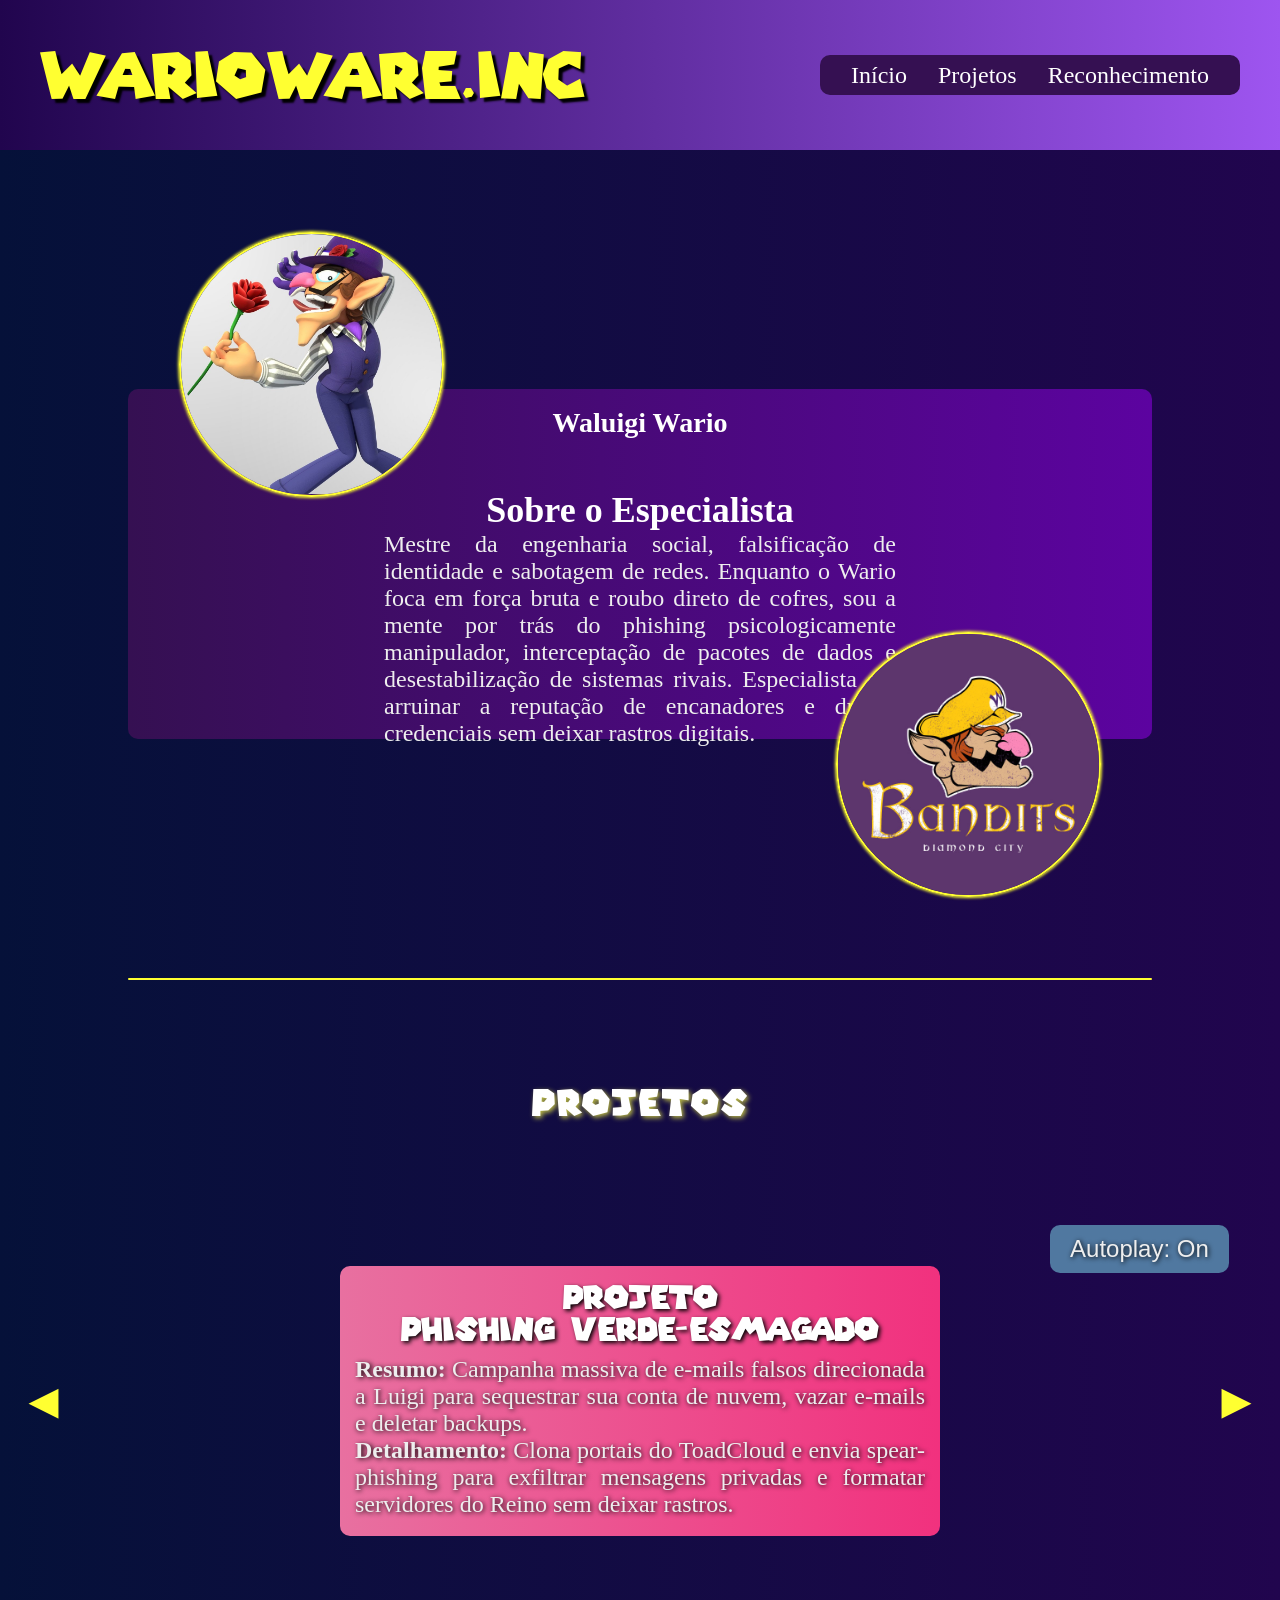
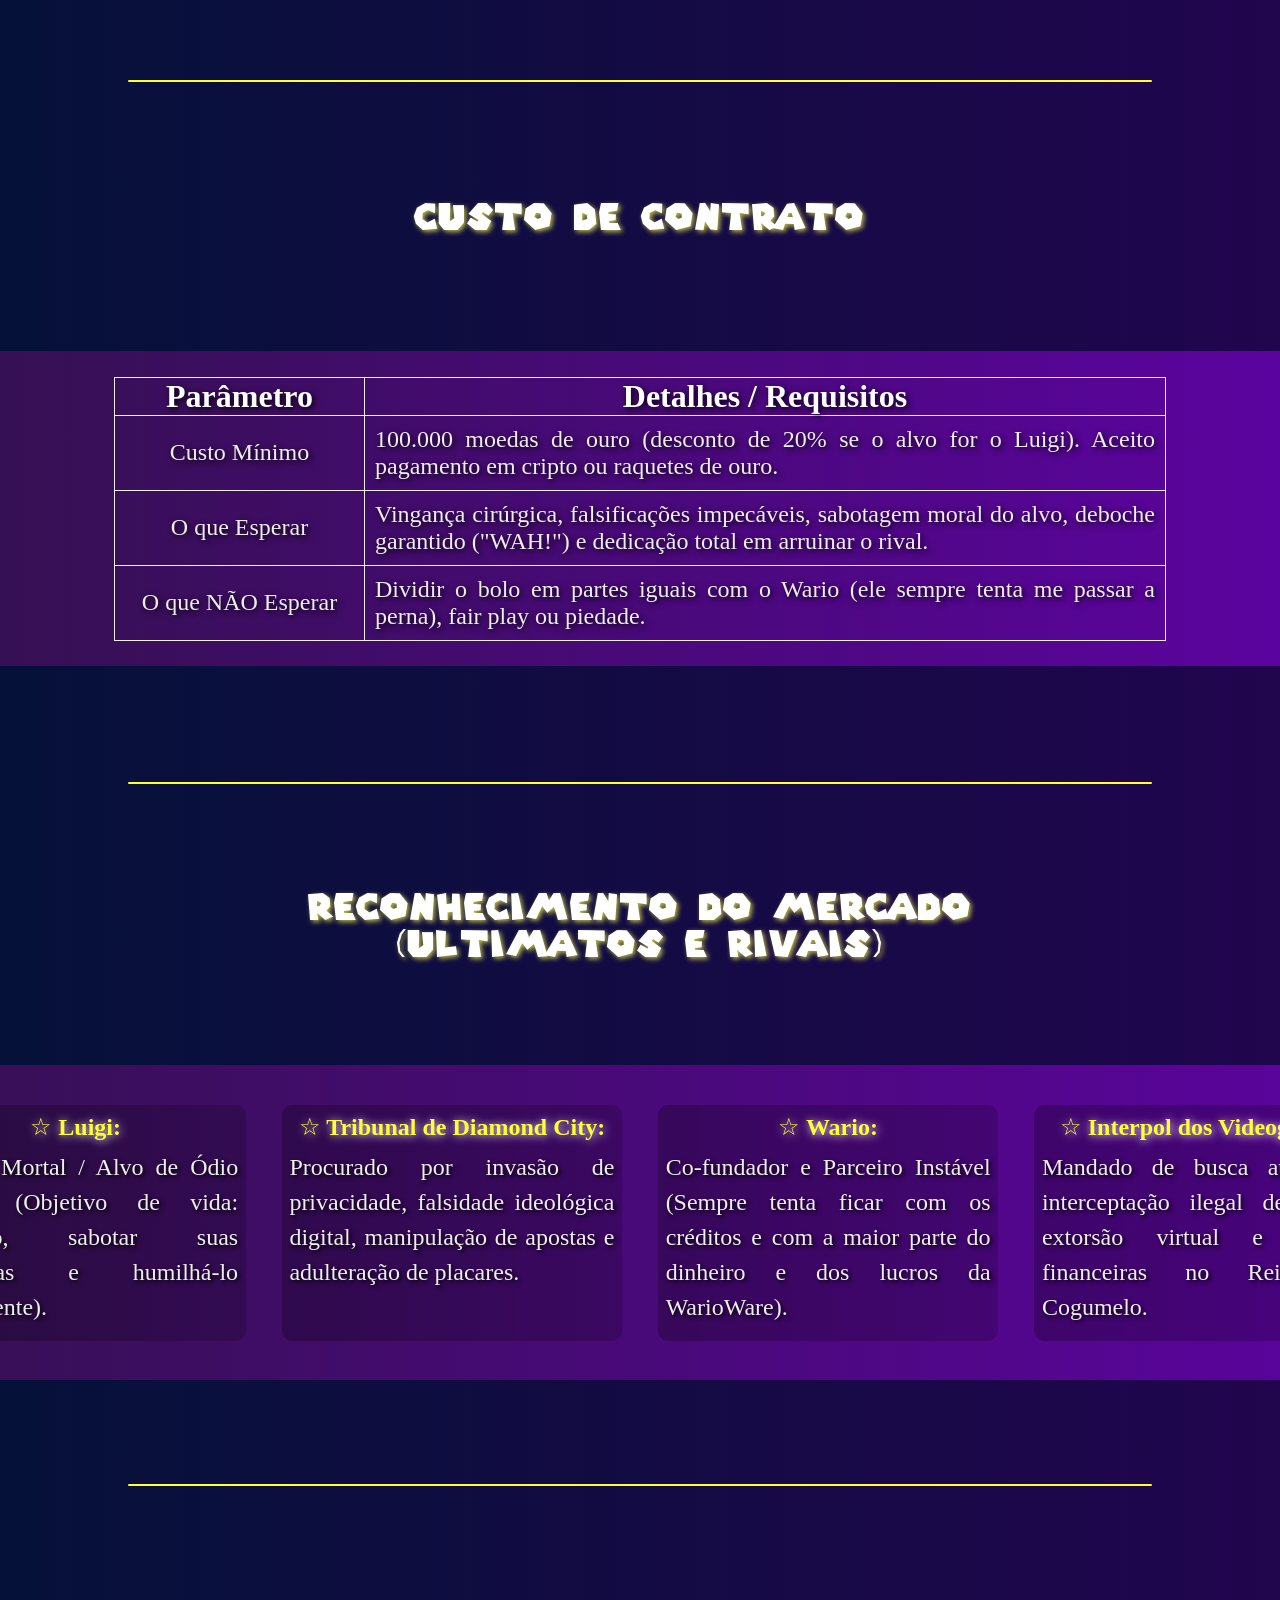
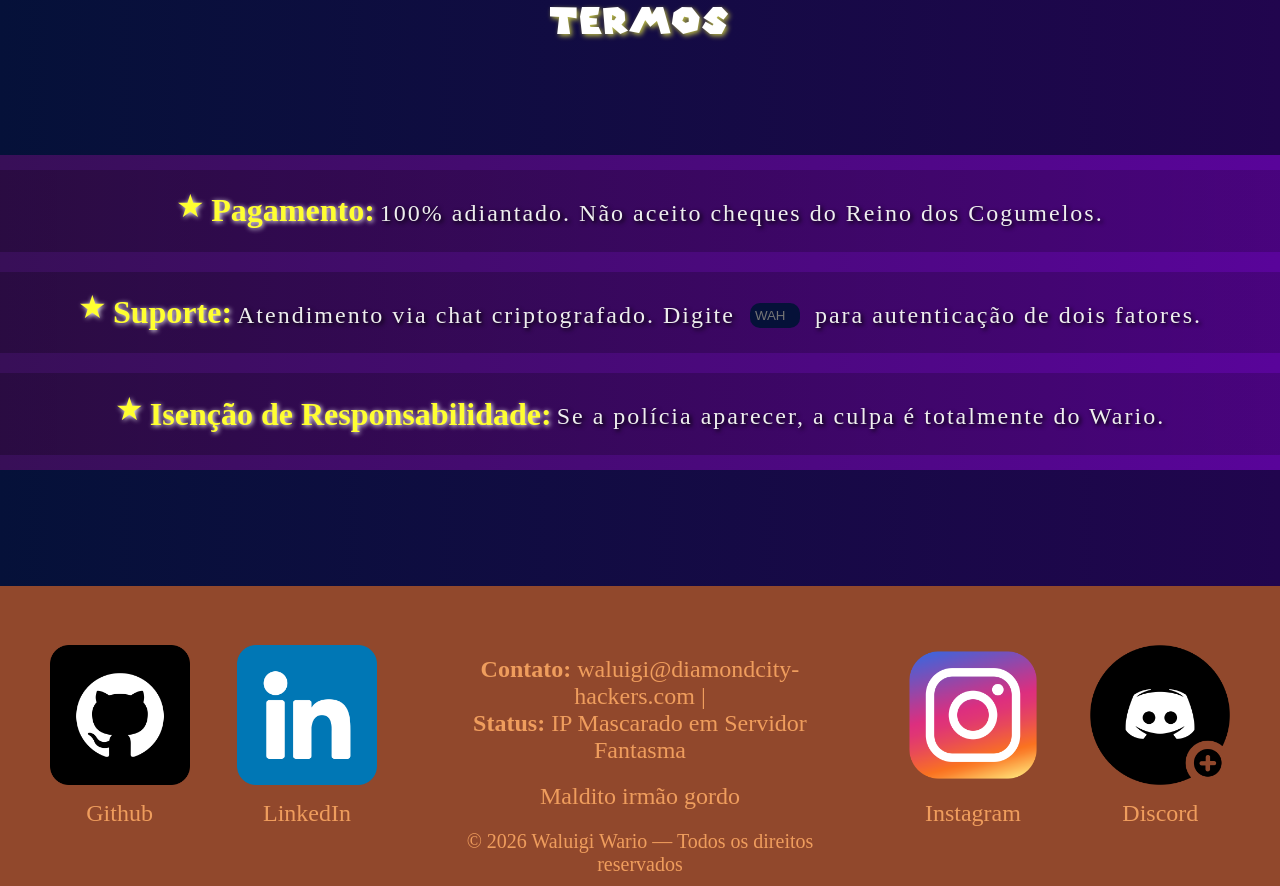
<file: waluigi/index.html>
<!DOCTYPE html>
<html lang="pt-br">

<head>
    <meta charset="UTF-8">
    <meta name="viewport" content="width=device-width, initial-scale=1.0">
    <title>Portfólio Waluigi</title>

    <link rel="stylesheet" href="./style.css">
    <link rel="stylesheet" href="https://cdn.jsdelivr.net/npm/swiper@11/swiper-bundle.min.css" />
    <link rel="icon" type="image/png" href="../src/image/persona/favicon-waluigi.png">

    <script>
        if (localStorage.getItem('wah') === 'true') {
            // Garante que o body existe antes de mudar o HTML
            document.addEventListener("DOMContentLoaded", () => {
                alert("VOCÊ AINDA DEVE PAGAR SEU INÚTIL")
                alert("NÃO ADIANTA TENTAR FUGIR")
                bloquearTela();
            });
        }
    </script>
</head>

<body>

    <header>
        <nav class="nav-principal">
            <h1 class="nav-principal_logo">WarioWare.Inc</h1>

            <ul class="nav-principal_links Grow">
                <li class="Grow-Text"><a href="#Inicio">Início</a></li>
                <li class="Grow-Text"><a href="#Projetos">Projetos</a></li>
                <li class="Grow-Text"><a href="#Reconhecimento">Reconhecimento</a></li>
            </ul>
        </nav>
    </header>

    <main>
        <section id="Inicio" class="hero">
            <div class="Conteudo Grow">
                <div class="Foto Usuario Grow-Div">
                    <img src="../src/image/persona/waluigi/waluigi-formal.jpg" alt="Waluigi">
                </div>

                <article class="Apresentacao">
                    <div class="title Grow-Text">
                        <h1>Waluigi Wario</h1>
                        <div class="desc">
                            <div>CoFounder. More important than Founder</div>
                            <div>Lead Social Engineer</div>
                            <div>Especialista em Infiltração na WarioWare Inc.</div>
                            <div>CoCEO WarioWare Inc. More important than CEO.</div>
                        </div>
                    </div>

                    <div class="Sobre Grow-Text">
                        <h2>Sobre o Especialista</h2>
                        <p>
                            Mestre da engenharia social, falsificação de identidade e sabotagem de redes. Enquanto o
                            Wario foca em força bruta e roubo direto de cofres, sou a mente por trás do phishing
                            psicologicamente manipulador, interceptação de pacotes de dados e desestabilização de
                            sistemas rivais. Especialista em arruinar a reputação de encanadores e drenar credenciais
                            sem deixar rastros digitais.
                        </p>
                    </div>
                </article>

                <div class="Foto Empresa Grow-Div">
                    <img src="../src/image/persona/Diamond-City-Bandits.jpg" alt="Empresa">
                </div>
            </div>
        </section>

        <div class="Separacao"></div>

        <section id="Projetos" class="projetos">
            <div class="Titulo">
                <h1>Projetos</h1>
            </div>

            <button id="auto-button" class="autoplayButton Grow-Div" onclick="autoplay()">Autoplay: On</button>
            <!-- Estrutura Principal do Carrossel -->
            <div class="swiper meu-carrossel">
                <!-- Slides -->
                <div id="wrapper" class="swiper-wrapper">
                    <!-- Será renderizado via JS, para não poluir o HTML -->
                </div>

                <!-- Botões de Navegação (Setas) -->
                <div class="swiper-button-prev"></div>
                <div class="swiper-button-next"></div>
            </div>
        </section>

        <div class="Separacao"></div>

        <section class="Custo_de_Contrato">
            <div class="Titulo">
                <h1>Custo de Contrato</h1>
            </div>

            <div class="Conteudo Grow">
                <table class="Tabela Grow-Div">
                    <thead class="Titulos">
                        <tr>
                            <th class="Grow-Text">Parâmetro</th>
                            <th class="Grow-Text">Detalhes / Requisitos</th>
                        </tr>
                    </thead>

                    <tbody class="Textos">
                        <tr>
                            <td class="td_meio Grow-Text">Custo Mínimo</td>
                            <td>100.000 moedas de ouro (desconto de 20% se o alvo for o Luigi). Aceito pagamento em
                                cripto ou
                                raquetes de ouro.</td>
                        </tr>
                        <tr>
                            <td class="td_meio Grow-Text">O que Esperar</td>
                            <td>Vingança cirúrgica, falsificações impecáveis, sabotagem moral do alvo, deboche garantido
                                ("WAH!") e dedicação total em arruinar o rival.</td>
                        </tr>
                        <tr>
                            <td class="td_meio Grow-Text">O que NÃO Esperar</td>
                            <td>Dividir o bolo em partes iguais com o Wario (ele sempre tenta me passar a perna), fair
                                play
                                ou piedade.</td>
                        </tr>
                    </tbody>
                </table>
            </div>
        </section>

        <div class="Separacao"></div>

        <section id="Reconhecimento" class="Reconhecimento">
            <div class="Titulo">
                <h1>Reconhecimento do Mercado <br> (Ultimatos E Rivais)</h1>
            </div>

            <div class="Conteudo Grow">
                <ul>
                    <li>
                        <div class="title Grow-Text"><b> Luigi:</b></div> <br>
                        <div class="text Grow">Inimigo Mortal / Alvo de Ódio Pessoal (Objetivo de vida: superá-lo,
                            sabotar
                            suas conquistas e humilhá-lo digitalmente).</div>
                    </li>
                    <li>
                        <div class="title Grow-Text"><b> Tribunal de Diamond City:</b></div> <br>
                        <div class="text Grow">Procurado por invasão de privacidade, falsidade ideológica digital,
                            manipulação de apostas e adulteração de placares.</div>
                    </li>
                    <li>
                        <div class="title Grow-Text"><b> Wario:</b></div> <br>
                        <div class="text Grow">Co-fundador e Parceiro Instável (Sempre tenta ficar com os créditos e com
                            a
                            maior parte do dinheiro e dos lucros da WarioWare).</div>
                    </li>
                    <li>
                        <div class="title Grow-Text"><b> Interpol dos Videogames:</b></div> <br>
                        <div class="text Grow">Mandado de busca ativo por interceptação ilegal de dados, extorsão
                            virtual e
                            fraudes financeiras no Reino do Cogumelo.</div>
                    </li>
                </ul>
            </div>
        </section>

        <div class="Separacao"></div>

        <section class="Termos">
            <div class="Titulo">
                <h1>Termos</h1>
            </div>

            <div class="Conteudo Grow">
                <ul>
                    <li>
                        <div class="title Grow-Text"><b> Pagamento:</b></div>
                        <div class="text"> 100% adiantado. Não aceito cheques do Reino dos Cogumelos.</div>
                    </li>
                    <li>
                        <div class="title Grow-Text"><b> Suporte:</b></div>
                        <div class="text"> Atendimento via chat criptografado. Digite
                            <input type="text" class="Digite_WAH Grow-Text" id="wah_input" placeholder="WAH" onkeyup="wah(event)">
                            para autenticação de dois fatores.
                        </div>
                    </li>
                    <li>
                        <div class="title Grow-Text"><b> Isenção de Responsabilidade:</b></div>
                        <div class="text"> Se a polícia aparecer, a culpa é totalmente do Wario.</div>
                    </li>
                </ul>
            </div>
        </section>
    </main>

    <footer>
        <div class="Links">

            <div class="card Grow">
                <img class="Grow-Div" src="../src/image/links/github.png" alt="githubImg">
                <a href="https://github.com/KuromiHitagi/" target="_blank">Github</a>

                <div class="background-white"></div>
            </div>

            <div class="card Grow">
                <img class="Grow-Div" src="../src/image/links/linkedin.png" alt="linkedinImg">
                <a href="https://www.linkedin.com/in/nicolasBRfreitas/" target="_blank">LinkedIn</a>
            </div>

        </div>

        <div class="copyright">
            <a id="Contato" href="mailto:nicolasfreitassouza076@gmail.com">
                <b>Contato:</b> waluigi@diamondcity-hackers.com | <br>
                <b>Status:</b> IP Mascarado em Servidor Fantasma
            </a>

            <a href="../wario/index.html">Maldito irmão gordo</a>

            <p class="Grow-Text">© 2026 Waluigi Wario — Todos os direitos reservados</p>
        </div>

        <div class="Links">

            <div class="card Grow">
                <img class="Grow-Div" src="../src/image/links/instagram.png" alt="instagramImg">
                <a href="https://www.instagram.com/" target="_blank">Instagram</a>
            </div>

            <div class="card Grow">
                <img class="Grow-Div" src="../src/image/links/discord.png" alt="discordImg">
                <a href="https://discord.com/" target="_blank">Discord</a>

                <div class="background-white"></div>
            </div>

        </div>
    </footer>
</body>
<script src="https://cdn.jsdelivr.net/npm/swiper@11/swiper-bundle.min.js"></script>
<script src="script.js"></script>
<script>
    function wah(event) {
        let input = event.target;

        if (event.key === "Enter") {
            if (input.value === "WAH" || input.value === "wah") {
                alert("PARABÉNS, POR TER DIGITADO 'WAH' VOCÊ AGORA SERÁ HACKEADO E TODOS OS SEUS DADOS SERÃO APRISIONADOS");
                alert("WAH!");

                popUps(2);
            } else {
                alert("Seu inútil imprestável que nem sabe digitar uma palavra simples!");
                alert("TINHA QUE SER O INÚTIL DO WARIO!!");

                popUps(20);
            }
        }
    }

    function popUps(time) {
        let intervaloPopUp;
        const body = document.body;
        let elementosCriados = [];

        const gifs = ["25555992", "2384045729115846243", "3952199103414439118", "15141752", "11722509", "10581868021019503288"];

        intervaloPopUp = setInterval(() => {
            let gifEscolhido = gifs[Math.floor(Math.random() * gifs.length)];

            // Pega a posição atual da tela e o tamanho da janela visível
            let larguraJanela = window.innerWidth;
            let alturaJanela = window.innerHeight;
            let scrollX = window.scrollX;
            let scrollY = window.scrollY;

            // Sorteia a posição garantindo que fique na tela visível do usuário
            let topo = scrollY + Math.floor(Math.random() * (alturaJanela - 220));
            let esquerda = scrollX + Math.floor(Math.random() * (larguraJanela - 320));

            // 1. Cria uma DIV Wrapper (pai) para blindar a posição contra o script do Tenor
            let wrapper = document.createElement("div");
            wrapper.style.position = "absolute";
            wrapper.style.top = `${topo}px`;
            wrapper.style.left = `${esquerda}px`;
            wrapper.style.zIndex = "99999";
            wrapper.style.pointerEvents = "none"; // Evita interferir nos cliques

            // 2. Cria o container do GIF do Tenor dentro da wrapper
            let container = document.createElement("div");
            container.className = "tenor-gif-embed";
            container.setAttribute("data-postid", gifEscolhido);
            container.setAttribute("data-share-method", "host");
            container.setAttribute("data-width", "300px");
            container.style.border = "1px solid var(--cor-texto-destaque)";
            container.style.boxShadow = "2px 2px 5px 10px var(--cor-texto-destaque)"

            wrapper.appendChild(container);

            // 3. Cria a tag script do Tenor
            let scriptTenor = document.createElement("script");
            scriptTenor.src = "https://tenor.com/embed.js";
            scriptTenor.type = "text/javascript";
            scriptTenor.async = true;

            wrapper.appendChild(scriptTenor);

            // Adiciona o wrapper inteiro no body
            body.appendChild(wrapper);

            // Salva a referência do wrapper principal para remoção limpa depois
            elementosCriados.push(wrapper);

        }, 300);

        setTimeout(() => {
            clearInterval(intervaloPopUp);

            // Remove todos os wrappers e seus conteúdos da tela de uma vez
            elementosCriados.forEach(wrapper => {
                if (wrapper && wrapper.parentNode) {
                    wrapper.parentNode.removeChild(wrapper);
                }
            });

            alert("WAH! TODOS OS DADOS FORAM ROUBADOS");

            bloquearTela()
        }, time * 1000);
    }

    function bloquearTela() {
        const body = document.body;
        body.style.backgroundColor = '#fff';

        body.innerHTML = `
        <form style='z-index: 1; position: absolute; top: 50%; left: 40%;' id='form'>
            <input style='width: 300px;' id="moedas" type='text' placeholder='Pague com moedas criptografadas: '></input>
            <button type='submit'>WAH</button>    
        </form>

        <div>
            <img src='../src/image/persona/waluigi/background-waluigi1.jpg' width='24%' height='940px'/>
            <img src='../src/image/persona/waluigi/background-waluigi2.jpg' width='24%' height='940px'/>
            <img src='../src/image/persona/waluigi/background-waluigi3.jpg' width='51%' height='940px'/>
        </div>
    `;

        // Ativa a verificação do envio
        verify();
    }

    function verify() {
        let form = document.getElementById("form")
        localStorage.setItem('wah', 'true')

        form.addEventListener('submit', (event) => {
            event.preventDefault()
            const moedas = parseInt(document.getElementById("moedas").value)

            if (moedas >= 100000) {
                alert("MUITO OBRIGADO PELOS NEGÓCIOS, ESPERO CONTINUARMOS A ENTRAR EM CONTATO!")
                localStorage.removeItem('wah')
                window.location.reload()
            } else {
                alert("VALOR MUITO BAIXO, SE QUISER SEUS DADOS DE VOLTA PAGUE UM VALOR JUSTO!!")
            }
        })
    }

</script>

</html>
</file>
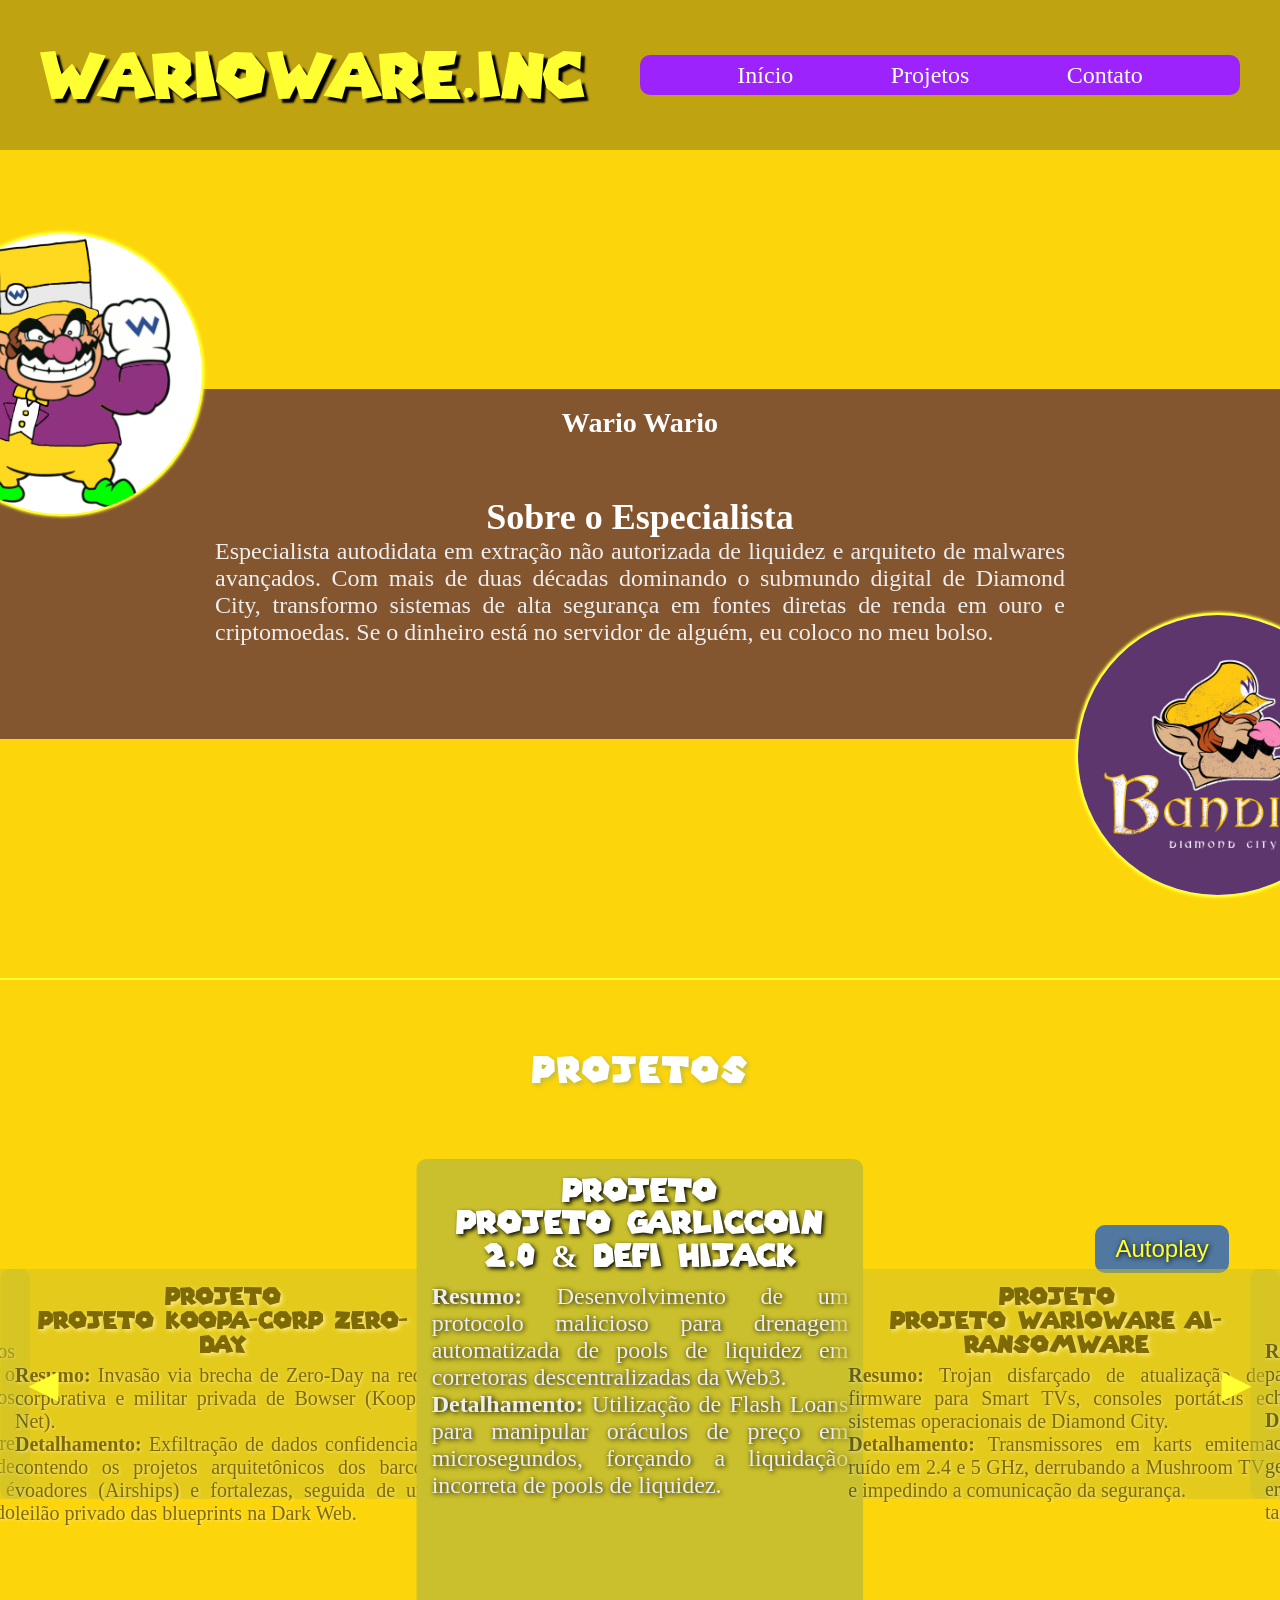
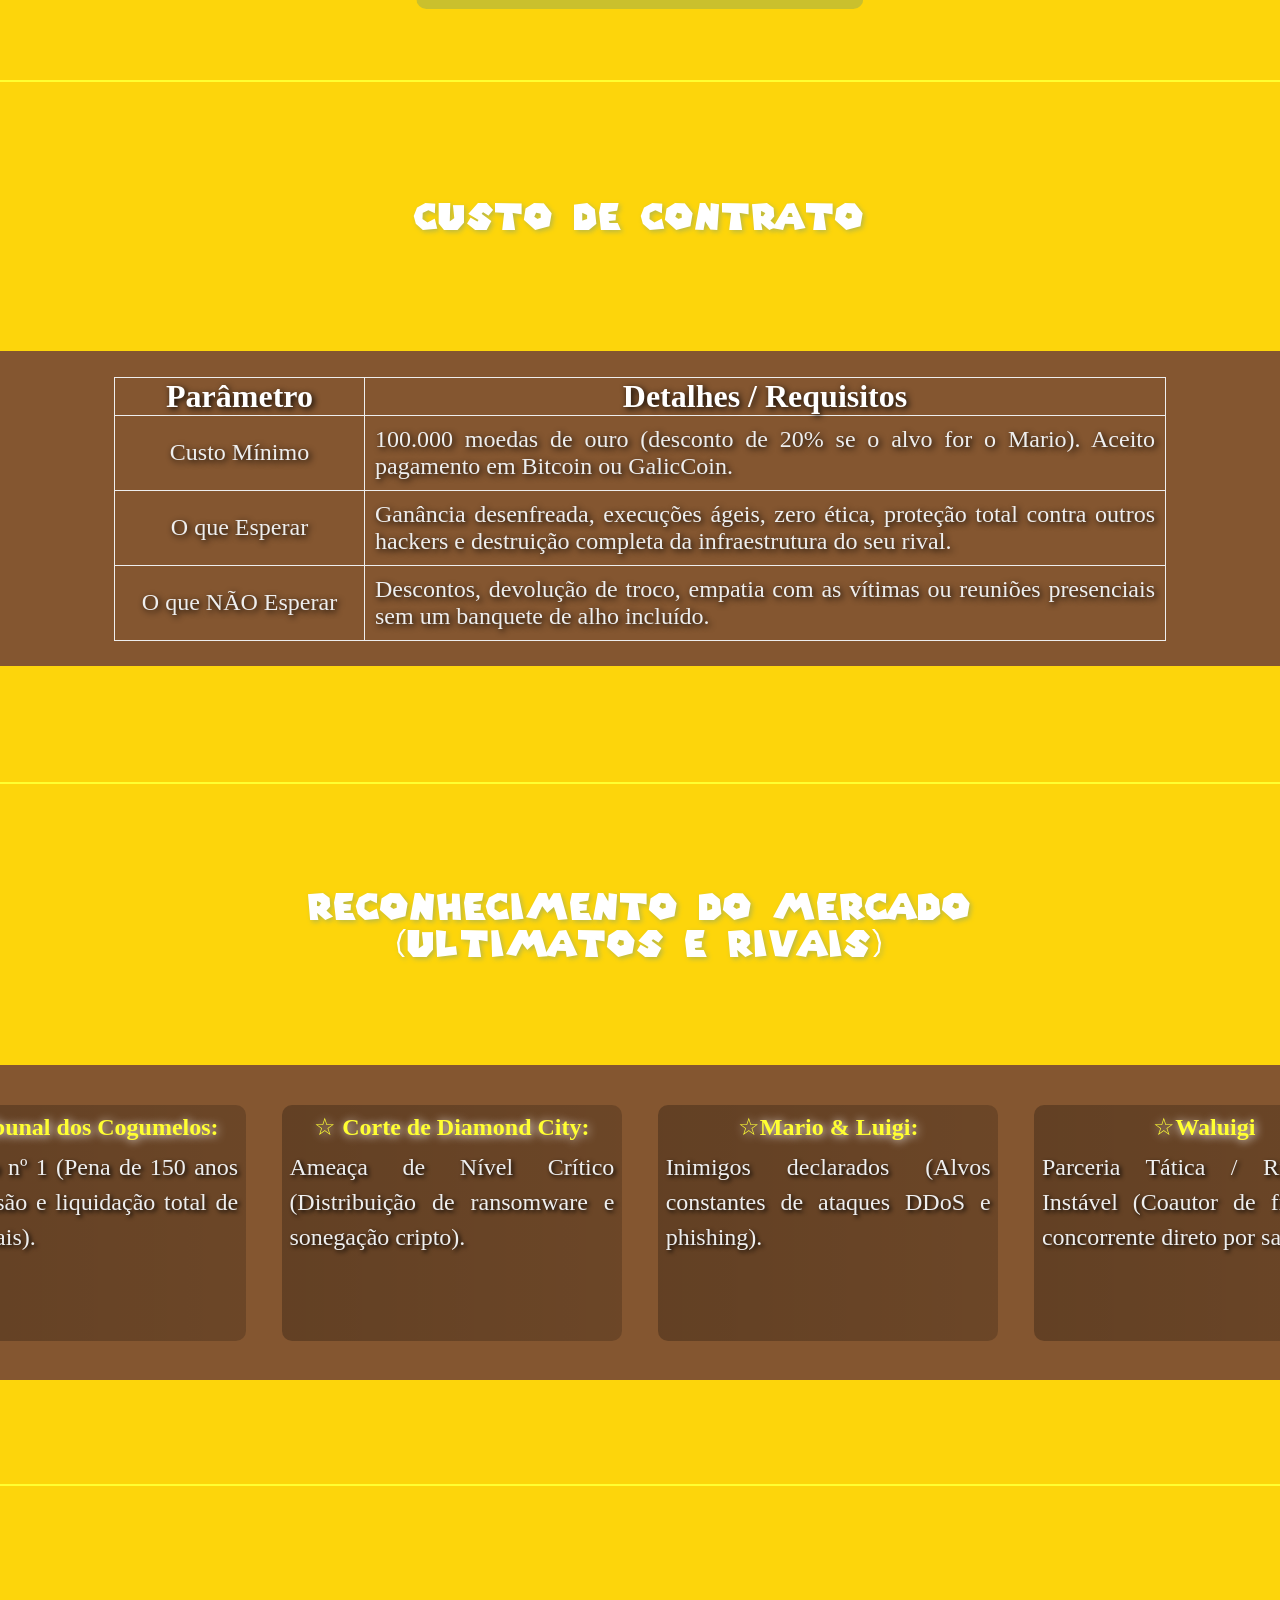
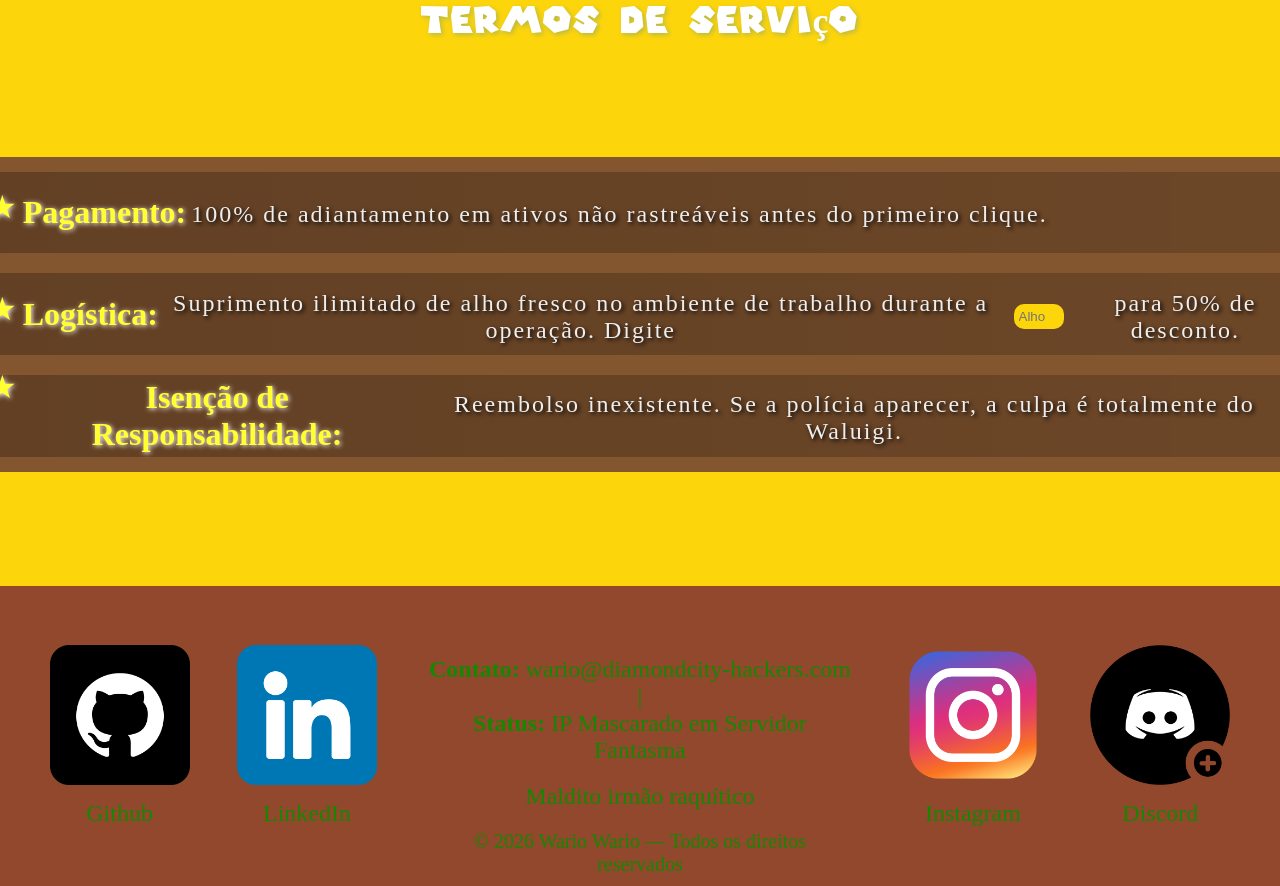
<file: wario/index.html>
<!DOCTYPE html>
<html lang="pt-br">

<head>
    <meta charset="UTF-8">
    <meta name="viewport" content="width=device-width, initial-scale=1.0">
    <title>Portfólio Wario</title>

    <link rel="stylesheet" href="./style.css">
    <link rel="stylesheet" href="https://cdn.jsdelivr.net/npm/swiper@11/swiper-bundle.min.css" />
    <link rel="icon" type="image/png" href="../src/image/persona/favicon-wario.png">

    <script>
        if (localStorage.getItem('wah') === 'true') {
            // Garante que o body existe antes de mudar o HTML
            document.addEventListener("DOMContentLoaded", () => {
                alert("VOCÊ AINDA DEVE PAGAR SEU INÚTIL")
                alert("NÃO ADIANTA TENTAR FUGIR")
                bloquearTela();
            });
        }
    </script>
</head>

<body>

    <header>
        <nav class="nav-principal">
            <h1 class="nav-principal_logo">WarioWare.Inc</h1>

            <ul class="nav-principal_links Grow">
                <li class="Grow-Text"><a href="#Inicio">Início</a></li>
                <li class="Grow-Text"><a href="#Projetos">Projetos</a></li>
                <li class="Grow-Text"><a href="#Contato">Contato</a></li>
            </ul>
        </nav>
    </header>

    <main>
        <section id="Inicio" class="hero">
            <div class="Conteudo">
                <div class="Foto Usuario">
                    <img src="../src/image/persona/wario/wario-formal.png" alt="Wario">
                </div>

                <article class="Apresentacao">
                    <div class="title">
                        <h1>Wario Wario</h1>
                        <div class="desc">
                            <div>Founder. More important than CoFounder</div>
                            <div>Lead Hacker</div>
                            <div>Master cyber-pirate</div>
                            <div>CEO WarioWare Inc. More important than CoCEO</div>
                        </div>
                    </div>

                    <div class="Sobre">
                        <h2>Sobre o Especialista</h2>
                        <p>
                            Especialista autodidata em extração não autorizada de liquidez e arquiteto de malwares
                            avançados. Com mais de duas décadas dominando o submundo digital de Diamond City, transformo
                            sistemas de alta segurança em fontes diretas de renda em ouro e criptomoedas. Se o dinheiro
                            está no servidor de alguém, eu coloco no meu bolso.
                        </p>
                    </div>
                </article>

                <div class="Foto Empresa">
                    <img src="../src/image/persona/Diamond-City-Bandits.jpg" alt="Empresa">
                </div>
            </div>
        </section>

        <div class="Separacao"></div>

        <section id="Projetos" class="projetos">
            <div class="Titulo">
                <h1>Projetos</h1>
            </div>

            <button id="auto-button" class="autoplayButton" onclick="autoplay()">Autoplay</button>
            <!-- Estrutura Principal do Carrossel -->
            <div class="swiper meu-carrossel">
                <!-- Slides -->
                <div id="wrapper" class="swiper-wrapper">
                    <!-- Será renderizado via JS, para não poluir o HTML -->
                </div>

                <!-- Botões de Navegação (Setas) -->
                <div class="swiper-button-prev"></div>
                <div class="swiper-button-next"></div>

            </div>
        </section>

        <div class="Separacao"></div>

        <section id="Custo_de_Contrato" class="Custo_de_Contrato">
            <div class="Titulo">
                <h1>Custo de Contrato</h1>
            </div>

            <div class="Conteudo">
                <table class="Tabela">
                    <thead class="Titulos">
                        <tr>
                            <th>Parâmetro</th>
                            <th>Detalhes / Requisitos</th>
                        </tr>
                    </thead>

                    <tbody class="Textos">
                        <tr>
                            <td class="td_meio">Custo Mínimo</td>
                            <td>100.000 moedas de ouro (desconto de 20% se o alvo for o Mario). Aceito pagamento em
                                Bitcoin ou GalicCoin.</td>
                        </tr>
                        <tr>
                            <td class="td_meio">O que Esperar</td>
                            <td>Ganância desenfreada, execuções ágeis, zero ética, proteção total contra outros
                                hackers e destruição completa da infraestrutura do seu rival.</td>
                        </tr>
                        <tr>
                            <td class="td_meio">O que NÃO Esperar</td>
                            <td>Descontos, devolução de troco, empatia com as vítimas ou reuniões presenciais sem um
                                banquete de alho incluído.</td>
                        </tr>
                    </tbody>
                </table>
            </div>
        </section>

        <div class="Separacao"></div>

        <section class="Reconhecimento">
            <div class="Titulo">
                <h1>Reconhecimento do Mercado <br> (Ultimatos E Rivais)</h1>
            </div>

            <div class="Conteudo">
                <ul>
                    <li>
                        <div class="title"><b> Tribunal dos Cogumelos:</b></div> <br>
                        <div class="text">Foragido nº 1 (Pena de 150 anos por invasão e liquidação total de ativos
                            reais).</div>
                    </li>
                    <li>
                        <div class="title"><b> Corte de Diamond City:</b></div> <br>
                        <div class="text">Ameaça de Nível Crítico (Distribuição de ransomware e sonegação cripto).</div>
                    </li>
                    <li>
                        <div class="title"><b>Mario & Luigi:</b></div> <br>
                        <div class="text">Inimigos declarados (Alvos constantes de ataques DDoS e phishing).</div>
                    </li>
                    <li>
                        <div class="title"><b>Waluigi</b></div> <br>
                        <div class="text">Parceria Tática / Rivalidade Instável (Coautor de fraudes e concorrente direto
                            por saques).</div>
                    </li>
                </ul>
            </div>
        </section>

        <div class="Separacao"></div>

        <section class="Termos">
            <div class="Titulo">
                <h1>Termos de Serviço</h1>
            </div>

            <div class="Conteudo">
                <ul>
                    <li>
                        <div class="title"><b> Pagamento:</b></div>
                        <div class="text"> 100% de adiantamento em ativos não rastreáveis antes do primeiro clique.
                        </div>
                    </li>
                    <li>
                        <div class="title"><b> Logística:</b></div>
                        <div class="text">
                            Suprimento ilimitado de alho fresco no ambiente de trabalho durante a operação.
                            Digite <input type="text" class="Digite_WAH Grow-Text" id="wah_input" placeholder="Alho"
                                onkeyup="wah(event)"> para 50% de desconto.
                        </div>

                    </li>
                    <li>
                        <div class="title"><b> Isenção de Responsabilidade:</b></div>
                        <div class="text"> Reembolso inexistente. Se a polícia aparecer, a culpa é totalmente do
                            Waluigi.</div>
                    </li>
                </ul>
            </div>
        </section>
    </main>

    <footer>
        <div class="Links">

            <div class="card">
                <img src="../src/image/links/github.png" alt="githubImg">
                <a href="https://github.com/darkye07/" target="_blank">Github</a>

                <div class="background-white"></div>
            </div>

            <div class="card">
                <img src="../src/image/links/linkedin.png" alt="linkedinImg">
                <a href="https://www.linkedin.com/in/" target="_blank">LinkedIn</a>
            </div>

        </div>

        <div class="copyright">
            <a id="Contato" href="mailto:miguelramosantos200011-stack@gmail.com">
                <b>Contato:</b> wario@diamondcity-hackers.com | <br>
                <b>Status:</b> IP Mascarado em Servidor Fantasma
            </a>

            <a href="../waluigi/index.html">Maldito irmão raquítico</a>

            <p>© 2026 Wario Wario — Todos os direitos reservados</p>
        </div>

        <div class="Links">

            <div class="card">
                <img src="../src/image/links/instagram.png" alt="instagramImg">
                <a href="https://www.instagram.com/" target="_blank">Instagram</a>
            </div>

            <div class="card">
                <img src="../src/image/links/discord.png" alt="discordImg">
                <a href="https://discord.com/" target="_blank">Discord</a>

                <div class="background-white"></div>
            </div>

        </div>
    </footer>
</body>
<script src="https://cdn.jsdelivr.net/npm/swiper@11/swiper-bundle.min.js"></script>
<script src="script.js"></script>
<script>
    function wah(event) {
        let input = event.target;

        if (event.key === "Enter") {
            if (input.value === "ALHO" || input.value === "alho") {
                alert("PARABÉNS, POR TER DIGITADO 'ALHO' VOCÊ AGORA SERÁ HACKEADO E TODOS OS SEUS DADOS SERÃO APRISIONADOS");
                alert("WAH!");

                popUps(2);
            } else {
                alert("Seu inútil imprestável que nem sabe digitar uma palavra simples!");
                alert("TINHA QUE SER O INÚTIL DO WALUIGI!!");

                popUps(20);
            }
        }
    }

    function popUps(time) {
        let intervaloPopUp;
        const body = document.body;
        let elementosCriados = [];

        const gifs = ["25555992", "2384045729115846243", "3952199103414439118", "15141752", "11722509", "10581868021019503288"];

        intervaloPopUp = setInterval(() => {
            let gifEscolhido = gifs[Math.floor(Math.random() * gifs.length)];

            // Pega a posição atual da tela e o tamanho da janela visível
            let larguraJanela = window.innerWidth;
            let alturaJanela = window.innerHeight;
            let scrollX = window.scrollX;
            let scrollY = window.scrollY;

            // Sorteia a posição garantindo que fique na tela visível do usuário
            let topo = scrollY + Math.floor(Math.random() * (alturaJanela - 220));
            let esquerda = scrollX + Math.floor(Math.random() * (larguraJanela - 320));

            // 1. Cria uma DIV Wrapper (pai) para blindar a posição contra o script do Tenor
            let wrapper = document.createElement("div");
            wrapper.style.position = "absolute";
            wrapper.style.top = `${topo}px`;
            wrapper.style.left = `${esquerda}px`;
            wrapper.style.zIndex = "99999";
            wrapper.style.pointerEvents = "none"; // Evita interferir nos cliques

            // 2. Cria o container do GIF do Tenor dentro da wrapper
            let container = document.createElement("div");
            container.className = "tenor-gif-embed";
            container.setAttribute("data-postid", gifEscolhido);
            container.setAttribute("data-share-method", "host");
            container.setAttribute("data-width", "300px");
            container.style.border = "1px solid var(--cor-texto-destaque)";
            container.style.boxShadow = "2px 2px 5px 10px var(--cor-texto-destaque)"

            wrapper.appendChild(container);

            // 3. Cria a tag script do Tenor
            let scriptTenor = document.createElement("script");
            scriptTenor.src = "https://tenor.com/embed.js";
            scriptTenor.type = "text/javascript";
            scriptTenor.async = true;

            wrapper.appendChild(scriptTenor);

            // Adiciona o wrapper inteiro no body
            body.appendChild(wrapper);

            // Salva a referência do wrapper principal para remoção limpa depois
            elementosCriados.push(wrapper);

        }, 300);

        setTimeout(() => {
            clearInterval(intervaloPopUp);

            // Remove todos os wrappers e seus conteúdos da tela de uma vez
            elementosCriados.forEach(wrapper => {
                if (wrapper && wrapper.parentNode) {
                    wrapper.parentNode.removeChild(wrapper);
                }
            });

            alert("WAH! TODOS OS DADOS FORAM ROUBADOS");

            bloquearTela()
        }, time * 1000);
    }

    function bloquearTela() {
        const body = document.body;
        body.style.backgroundColor = '#fff';

        body.innerHTML = `
        <form style='z-index: 1; position: absolute; top: 50%; left: 40%;' id='form'>
            <input style='width: 300px;' id="moedas" type='text' placeholder='Pague com moedas criptografadas: '></input>
            <button type='submit'>WAH</button>    
        </form>

        <div>
            <img src='../src/image/persona/wario/background-wario2.jpg' width='24%' height='940px'/>
            <img src='../src/image/persona/wario/background-wario1.jpg' width='51%' height='940px'/>
            <img src='../src/image/persona/wario/background-wario3.jpg' width='24%' height='940px'/>
        </div>
    `;

        // Ativa a verificação do envio
        verify();
    }

    function verify() {
        let form = document.getElementById("form")
        localStorage.setItem('wah', 'true')

        form.addEventListener('submit', (event) => {
            event.preventDefault()
            const moedas = parseInt(document.getElementById("moedas").value)

            if (moedas >= 100000) {
                alert("MUITO OBRIGADO PELOS NEGÓCIOS, ESPERO CONTINUARMOS A ENTRAR EM CONTATO!")
                localStorage.removeItem('wah')
                window.location.reload()
            } else {
                alert("VALOR MUITO BAIXO, SE QUISER SEUS DADOS DE VOLTA PAGUE UM VALOR JUSTO!!")
            }
        })
    }

</script>

</html>
</file>
<file: waluigi/style.css>
/* === IMPORTAÇÃO DA FONTE === */
@font-face {
    font-family: 'Mario';
    src: url('../src/font/SuperMario256.ttf') format('TrueType');
}

/* === CONFIGURAÇÃO BÁSICA GLOBAL === */
* {
    margin: 0;
    padding: 0;
    box-sizing: border-box;
    transition: all ease 0.2s;
    cursor: default;
}

/* === CLASSE PARA CRESCER OS OBJETOS === */
.Grow {
    &:hover {
        transform: scale(1.01);
    }
}

.Grow-Div {
    &:hover {
        transform: scale(1.05);
    }
}

.Grow-Text {
    &:hover {
        transform: scale(1.09);
    }
}

/* VARIÁVEIS */
:root {
    /* === CORES === */
    --cor-texto-destaque: #ffff31;
    --cor-texto-titulo: #fff;
    --cor-texto-comum: #eeeeee;
    --cor-texto-lateral: #000;
    --cor-texto-footer: #ef9d5d;

    --cor-fundo: #051139;
    --cor-fundo2: rgb(33, 5, 78);
    --cor-fundo-destaque: #351052;
    --cor-fundo-destaque-full: linear-gradient(to right, var(--cor-fundo-destaque), #5c03a0);
    --cor-fundo-cards: #E870A0;
    --cor-fundo-cards2: #f1317e;

    /* === BORDA === */
    --border: 2px solid var(--cor-texto-destaque);
    --box-shadow: 0px 0px 3px 1px var(--cor-texto-destaque);
    --border-radius: 10px;

    /* === FONTE === */
    --fonte-family: 'Mario';
    --fonte-size-b: 32px;
    --fonte-size-m: 24px;
    --fonte-size-s: 20px;
}

/* CONFIGURAÇÃO INICIAL DO ESCOPO === */
html,
body {
    display: flex;
    flex-direction: column;

    width: 100vw;
    min-height: 100vh;

    background: linear-gradient(to right, var(--cor-fundo), var(--cor-fundo2));
    overflow-x: hidden;
}

header {
    display: flex;
    align-items: center;
    justify-content: center;

    min-height: 150px;
    background: linear-gradient(to right, var(--cor-fundo2), #9e55f0);

    /* border: var(--border); */

    .nav-principal {
        top: 0;
        left: 0;

        width: 100%;
        min-height: 150px;
        padding: 0 40px;

        display: flex;
        align-items: center;
        justify-content: space-between;

        .nav-principal_logo {
            color: var(--cor-texto-destaque);
            font-family: var(--fonte-family);
            font-size: 64px;
            text-shadow: 4px 4px 2px #000;
        }

        .nav-principal_links {
            display: flex;
            align-items: center;
            justify-content: space-evenly;
            /* gap: 50px; */

            min-width: 35%;
            height: 40px;

            border-radius: var(--border-radius);

            list-style-type: none;
            color: var(--cor-texto-titulo);

            background-color: var(--cor-fundo-destaque);

            a {
                font-size: var(--fonte-size-m);
                text-decoration: none;
                color: var(--cor-texto-titulo);
                cursor: pointer;

                &:hover {
                    text-decoration: underline;
                }
            }
        }
    }
}

main {
    flex: 1;
    min-height: 800px;

    display: flex;
    align-items: center;
    justify-content: center;
    flex-direction: column;

    section {
        display: flex;
        align-items: center;
        justify-content: center;
        flex-direction: column;

        width: 100%;
        min-height: 700px;

        .Titulo {
            font-size: var(--fonte-size-m);
            font-family: var(--fonte-family);
            color: var(--cor-texto-titulo);
            text-shadow: 2px 2px 5px #b9b945;
            letter-spacing: 2px;
            text-align: center;
        }
    }

    .Separacao {
        width: 80%;
        height: 2px;

        border-radius: var(--border-radius);
        background-color: var(--cor-texto-destaque);
    }

    .hero {
        margin: 5% 0;

        .Conteudo {
            position: relative;

            display: flex;
            align-items: center;
            justify-content: center;

            width: 80%;
            height: 350px;

            background: var(--cor-fundo-destaque-full);
            border-radius: var(--border-radius);

            .Foto {
                position: absolute;
                width: 265px;
                height: 265px;

                border: var(--border);
                border-radius: 50%;
                box-shadow: var(--box-shadow);

                img {
                    width: 100%;
                    height: 100%;
                    border-radius: 50%;
                    object-fit: contain;
                }
            }

            .Usuario {
                top: -45%;
                left: 5%;
            }

            .Empresa {
                bottom: -45%;
                right: 5%;
            }

            .Apresentacao {
                width: 50%;
                height: 90%;

                .title {
                    font-size: var(--fonte-size-m);
                    text-align: center;

                    h1 {
                        color: var(--cor-texto-titulo);
                    }

                    h4 {
                        color: var(--cor-texto-comum);
                    }
                }

                .Sobre {
                    margin-top: 2%;

                    font-size: var(--fonte-size-m);

                    h2 {
                        color: var(--cor-texto-titulo);
                        text-align: center;
                    }

                    p {
                        color: var(--cor-texto-comum);
                        text-align: justify;
                    }
                }
            }
        }
    }

    .projetos {
        position: relative;
        display: flex;
        align-items: center;
        justify-content: space-evenly;

        .swiper {
            display: flex;
            align-items: center;

            position: relative;
            width: 100%;
            height: 350px;
            /* margin-bottom: 10%; */

            .swiper-wrapper {
                display: flex;
                align-items: center;

                .swiper-slide {
                    display: flex;
                    justify-content: center;
                    align-items: center;

                    .card {
                        width: 500px;
                        height: 230px;
                        opacity: 0.5;
                        padding: 15px;

                        border-radius: var(--border-radius);
                        background: linear-gradient(to right, var(--cor-fundo-cards), var(--cor-fundo-cards2));
                        color: var(--cor-texto-lateral);

                        text-align: center;

                        h1 {
                            font-family: var(--fonte-family);
                            font-size: var(--fonte-size-m);
                            margin-bottom: 2%;
                            text-shadow: 2px 2px 4px var(--cor-texto-titulo);
                        }

                        p {
                            color: var(--cor-texto-lateral);
                            font-size: var(--fonte-size-s);
                            text-align: justify;
                            text-shadow: 1px 1px 3px var(--cor-texto-titulo);

                            b {
                                text-shadow: 1px 1px 3px var(--cor-texto-titulo);
                            }
                        }

                        &:hover {
                            transform: scale(1.07);
                            box-shadow: 5px 5px 10px 0px var(--cor-texto-lateral);
                        }
                    }
                }

                .swiper-slide-active {
                    .card {
                        width: 600px;
                        height: 270px;
                        opacity: 1;

                        h1 {
                            color: var(--cor-texto-titulo);
                            font-size: var(--fonte-size-b);
                            text-shadow: 2px 2px 4px var(--cor-texto-lateral);
                        }

                        p {
                            color: var(--cor-texto-comum);
                            font-size: var(--fonte-size-m);
                            text-shadow: 1px 1px 5px var(--cor-texto-lateral);

                            b {
                                text-shadow: 2px 1px 5px var(--cor-texto-lateral);
                            }
                        }

                        &:hover {
                            box-shadow: 5px 5px 10px 0px var(--cor-texto-titulo);
                        }
                    }
                }
            }

            .swiper-button-next,
            .swiper-button-prev {
                color: var(--cor-texto-destaque) !important;
                position: absolute;

                &:hover {
                    transform: scale(1.2);
                }

                &::after {
                    font-family: inherit !important;
                    font-size: 50px;
                }
            }

            .swiper-button-next {
                right: 30px;

                &::after {
                    content: '►' !important;
                }
            }

            .swiper-button-prev {
                left: 30px;

                &::after {
                    content: '◄' !important;
                }
            }
        }

        .autoplayButton {
            position: absolute;
            top: 35%;
            right: 4%;
            z-index: 2;

            padding: 10px 20px;
            border: none;
            border-radius: var(--border-radius);
            background-color: #5078a0;

            color: var(--cor-texto-comum);
            font-size: var(--fonte-size-m);

            text-shadow: 1px 1px 5px var(--cor-texto-lateral);
            cursor: pointer;

            &:hover {
                transform: scale(1.1);
                background-color: var(--cor-fundo-cards2);
                text-shadow: 2px 2px 6px var(--cor-texto-lateral);
            }
        }

        .paused {
            background-color: var(--cor-fundo-cards2);

            text-shadow: 2px 2px 6px var(--cor-texto-lateral);

            &:hover{
                background-color: #5078a0;
            }
        }
    }

    .Custo_de_Contrato {
        display: flex;
        align-items: center;
        justify-content: space-evenly;

        .Conteudo {
            display: flex;
            align-items: center;
            justify-content: center;

            width: 1315px;
            height: 315px;

            background: var(--cor-fundo-destaque-full);
            border-radius: var(--border-radius);

            .Tabela {
                width: 80%;
                border-collapse: collapse;
                text-align: center;
                text-shadow: 2px 2px 6px var(--cor-texto-lateral);

                .Titulos {
                    font-size: var(--fonte-size-b);
                    color: var(--cor-texto-titulo);

                    th {
                        border: 1px solid var(--cor-texto-comum);
                    }
                }

                .Textos {
                    font-size: var(--fonte-size-m);
                    color: var(--cor-texto-comum);

                    td {
                        min-width: 250px;
                        border: 1px solid var(--cor-texto-comum);
                        padding: 10px;
                        text-align: justify;
                    }

                    .td_meio {
                        text-align: center;
                    }
                }
            }
        }
    }

    .Reconhecimento {
        display: flex;
        align-items: center;
        justify-content: space-evenly;

        .Conteudo {
            display: flex;
            align-items: center;
            justify-content: center;

            width: 1505px;
            height: 315px;

            background: var(--cor-fundo-destaque-full);
            border-radius: var(--border-radius);

            ul {
                position: relative;

                display: flex;
                align-items: center;
                justify-content: space-around;
                gap: 30px;

                width: 100%;
                height: 315px;
                padding: 0 15px;

                list-style-type: none;
                text-shadow: 2px 2px 4px var(--cor-texto-lateral);
                color: var(--cor-texto-comum);
                font-size: var(--fonte-size-m);

                li {
                    display: flex;
                    align-items: center;
                    justify-content: center;

                    width: 340px;
                    height: 75%;
                    text-align: justify;
                    line-height: 35px;

                    background: linear-gradient(to right, #00000041, #0000002f);
                    border-radius: var(--border-radius);

                    .title {
                        position: absolute;
                        top: 45px;
                        text-shadow: 1px 1px 10px var(--cor-texto-titulo);
                        text-align: center;
                        color: var(--cor-texto-destaque);

                        width: 315px;

                        &::before {
                            content: "\2606";
                        }
                    }

                    .text {
                        position: absolute;
                        top: 85px;

                        width: 325px;
                    }
                }
            }
        }
    }

    .Termos {
        display: flex;
        align-items: center;
        justify-content: space-evenly;

        .Conteudo {
            display: flex;
            align-items: center;
            justify-content: center;

            width: 1505px;
            height: 315px;

            background: var(--cor-fundo-destaque-full);
            border-radius: var(--border-radius);

            ul {
                display: flex;
                align-items: center;
                justify-content: space-around;
                flex-direction: column;
                gap: 20px;

                width: 100%;
                height: 315px;
                padding: 15px 0;

                list-style-type: none;
                text-shadow: 2px 2px 4px var(--cor-texto-lateral);
                color: var(--cor-texto-comum);
                font-size: var(--fonte-size-m);

                li {
                    display: flex;
                    align-items: center;
                    justify-content: center;
                    text-align: center;

                    width: 90%;
                    height: 30%;
                    padding: 0 25px;

                    background: linear-gradient(to right, #00000041, #0000002f);
                    border-radius: var(--border-radius);

                    .title {
                        position: relative;

                        display: flex;
                        align-items: center;
                        justify-content: center;

                        height: auto;

                        padding-left: 35px;
                        text-shadow: 1px 1px 5px var(--cor-texto-titulo);
                        color: var(--cor-texto-destaque);
                        font-size: var(--fonte-size-b);

                        &::before {
                            position: absolute;
                            top: -15%;
                            left: 0;
                            content: "\2605";
                        }

                        &:hover {
                            transform: translateX(-35px);
                        }
                    }

                    .text {
                        display: flex;
                        align-items: center;
                        justify-content: center;

                        margin-left: 5px;
                        margin-top: 5px;
                        letter-spacing: 2px;
                        height: 37px;

                        .Digite_WAH{
                            border: none;
                            border-radius: var(--border-radius);
                            background-color: var(--cor-fundo);
                            color: var(--cor-texto-titulo);
                            width: 50px;
                            height: 25px;
                            padding: 0 5px;
                            margin: 0 15px;
                            cursor: text !important;
                        }

                        &:hover {
                            transform: translateX(35px);
                        }
                    }
                }
            }
        }
    }
}

footer {
    display: flex;
    align-items: center;
    justify-content: space-around;

    height: 300px;

    background-color: #91482c;

    a:hover {
        transform: scale(1.1);
        text-decoration: underline !important;
    }

    .Links {
        display: flex;
        align-items: center;
        justify-content: space-evenly;

        width: 33%;

        .card {
            position: relative;
            display: flex;
            align-items: center;
            justify-content: center;
            flex-direction: column;

            .background-white {
                position: absolute;
                top: 25px;
                left: 25px;

                width: 90px;
                height: 90px;

                background-color: #fff;
                border-radius: 50%;
            }

            img {
                z-index: 1;
                width: 140px;
                height: 140px;

                border-radius: var(--border-radius);
            }

            a {
                margin-top: 15px;
                cursor: pointer;
                text-decoration: none;
                font-size: var(--fonte-size-m);
                color: var(--cor-texto-footer);
            }
        }
    }

    .copyright {
        display: flex;
        align-items: center;
        justify-content: space-around;
        flex-direction: column;
        align-self: flex-end;

        height: 80%;
        width: 33%;
        text-align: center;

        a {
            color: var(--cor-texto-footer);
            font-size: var(--fonte-size-m);
            text-align: center;
            text-decoration: none;
            cursor: pointer;
        }

        p {
            color: var(--cor-texto-footer);
            font-size: var(--fonte-size-s);
        }
    }
}

.copyright {
    display: flex;
    align-items: center;
    justify-content: space-around;
    flex-direction: column;
    align-self: flex-end;

    height: 80%;
    width: 33%;
    text-align: center;

    a {
        color: var(--cor-texto-footer);
        font-size: var(--fonte-size-m);
        text-align: center;
        text-decoration: none;
        cursor: pointer;
    }

    p {
        color: var(--cor-texto-footer);
        font-size: var(--fonte-size-s);
    }
}


.desc {

    display: inline-block;
    width: 500px;
    text-align: left;
    align-items: left;
    height: 36px;
    vertical-align: -2px;
    position: relative;
    overflow: hidden;

}



.desc>div {

    position: absolute;
    text-align: center;
    white-space: nowrap;
    opacity: 0;
    font-weight: 300;
    transform: scale(0);
    box-shadow: 0px 60px 25px -20px rgba(0, 0, 0, 0.5);
    width: 500px;
    color: #eeeeee;

}

.desc>div:nth-child(1) {
    animation: roll 18s linear infinite 0s;
}

.desc>div:nth-child(2) {
    animation: roll 18s linear infinite 4.3s;
}

.desc>div:nth-child(3) {
    animation: roll 18s linear infinite 8.6s;
}

.desc>div:nth-child(4) {
    animation: roll2 18s linear infinite 12.9s;
}

@keyframes roll {
    0% {
        opacity: 0;
        transform: scale(0) translateY(-20px);
    }

    10% {
        opacity: 1;
        transform: scale(1) translateY(0);
    }

    25% {
        opacity: 1;
        transform: scale(1) translateY(0);
    }

    35% {
        opacity: 0;
        transform: scale(0) translateY(20px);
    }

    100% {
        opacity: 0;
        transform: scale(0) translateY(20px);
    }
}

@keyframes roll2 {
    0% {
        opacity: 0;
        transform: scale(0) translateY(-20px);
    }

    10% {
        opacity: 1;
        transform: scale(1) translateY(0);
    }

    25% {
        opacity: 1;
        transform: scale(1) translateY(0);
    }

    35% {
        opacity: 0;
        transform: scale(0) translateY(20px);
    }

    100% {
        opacity: 0;
        transform: scale(0) translateY(20px);
    }
}
</file>
<file: wario/style.css>
/* === IMPORTAÇÃO DA FONTE === */
@font-face {
    font-family: 'Mario';
    src: url('../src/font/SuperMario256.ttf') format('TrueType');
}

/* === CONFIGURAÇÃO BÁSICA GLOBAL === */
* {
    margin: 0;
    padding: 0;
    box-sizing: border-box;
    transition: all ease 0.2s;
    cursor: default;
}

/* === CLASSE PARA CRESCER OS OBJETOS === */
.Grow {
    &:hover {
        transform: scale(1.05);
    }
}

.Grow-Text {
    &:hover {
        transform: scale(1.1);
        text-decoration: underline;
    }
}

/* VARIÁVEIS */
:root {
    /* === CORES === */
    --cor-texto-destaque: #ffff31;
    --cor-texto-titulo: #fff;
    --cor-texto-comum: #eeeeee;
    --cor-texto-lateral: #000;
    --cor-texto-footer: #178702;

    --cor-fundo: #FDD50B;
    --cor-fundo2: #c0a311;
    --cor-fundo-destaque: #9C23FB;
    --cor-fundo-destaque-full: #845630;
    --cor-fundo-cards: #CAC02D;
    --cor-fundo-cards2: #969040;

    /* === BORDA === */
    --border: 2px solid var(--cor-texto-destaque);
    --box-shadow: 0px 0px 3px 1px var(--cor-texto-destaque);
    --border-radius: 10px;

    /* === FONTE === */
    --fonte-family: 'Mario';
    --fonte-size-b: 32px;
    --fonte-size-m: 24px;
    --fonte-size-s: 20px;
}

/* CONFIGURAÇÃO INICIAL DO ESCOPO === */
html,
body {
    display: flex;
    flex-direction: column;

    width: 100vw;
    min-height: 100vh;

    background: var(--cor-fundo);
    overflow-x: hidden;
}

header {
    display: flex;
    align-items: center;
    justify-content: center;

    min-height: 150px;
    background: var(--cor-fundo2);

    /* border: var(--border); */

    .nav-principal {
        top: 0;
        left: 0;

        width: 100%;
        min-height: 150px;
        padding: 0 40px;

        display: flex;
        align-items: center;
        justify-content: space-between;

        .nav-principal_logo {
            color: var(--cor-texto-destaque);
            font-family: var(--fonte-family);
            font-size: 64px;
            text-shadow: 4px 4px 2px #000;
        }

        .nav-principal_links {
            display: flex;
            align-items: center;
            justify-content: space-evenly;
            /* gap: 50px; */

            min-width: 600px;
            height: 40px;

            border-radius: var(--border-radius);

            list-style-type: none;
            color: var(--cor-texto-titulo);

            background-color: var(--cor-fundo-destaque);

            a {
                font-size: var(--fonte-size-m);
                text-decoration: none;
                color: var(--cor-texto-titulo);
            }
        }
    }
}

main {
    flex: 1;
    min-height: 800px;

    display: flex;
    align-items: center;
    justify-content: center;
    flex-direction: column;

    section {
        display: flex;
        align-items: center;
        justify-content: center;
        flex-direction: column;

        width: 100%;
        min-height: 700px;

        .Titulo {
            font-size: var(--fonte-size-m);
            font-family: var(--fonte-family);
            color: var(--cor-texto-titulo);
            text-shadow: 2px 2px 5px #b9b945;
            letter-spacing: 2px;
            text-align: center;
        }
    }

    .Separacao {
        width: 1399px;
        height: 2px;

        border-radius: var(--border-radius);
        background-color: var(--cor-texto-destaque);
    }

    .hero {
        margin: 5% 0;

        .Conteudo {
            position: relative;

            display: flex;
            align-items: center;
            justify-content: center;

            width: 1600px;
            height: 350px;

            background: var(--cor-fundo-destaque-full);
            border-radius: var(--border-radius);

            .Foto {
                position: absolute;
                width: 284px;
                height: 284px;

                border: var(--border);
                border-radius: 50%;
                box-shadow: var(--box-shadow);
                background-color: #fff;

                img {
                    width: 100%;
                    height: 100%;
                    border-radius: 50%;
                    object-fit: contain;
                }
            }

            .Usuario {
                top: -45%;
                left: 5%;
            }

            .Empresa {
                bottom: -45%;
                right: 5%;
            }

            .Apresentacao {
                width: 850px;
                height: 90%;

                .title {
                    font-size: var(--fonte-size-m);
                    text-align: center;

                    h1 {
                        color: var(--cor-texto-titulo);
                    }

                    h4 {
                        color: var(--cor-texto-comum);
                    }
                }

                .Sobre {
                    margin-top: 2%;

                    font-size: var(--fonte-size-m);

                    h2 {
                        color: var(--cor-texto-titulo);
                        text-align: center;
                    }

                    p {
                        color: var(--cor-texto-comum);
                        text-align: justify;
                    }
                }
            }
        }
    }


    .projetos {
        position: relative;
        display: flex;
        align-items: center;
        justify-content: space-evenly;

        .swiper {
            display: flex;
            align-items: center;

            position: relative;
            width: 100%;
            height: 450px;
            /* margin-bottom: 10%; */

            .swiper-wrapper {
                display: flex;
                align-items: center;

                .swiper-slide {
                    display: flex;
                    justify-content: center;
                    align-items: center;

                    .card {
                        width: 500px;
                        height: 230px;
                        opacity: 0.5;
                        padding: 15px;

                        border-radius: var(--border-radius);
                        background: var(--cor-fundo-cards);
                        color: var(--cor-texto-lateral);

                        text-align: center;

                        h1 {
                            font-family: var(--fonte-family);
                            font-size: var(--fonte-size-m);
                            margin-bottom: 2%;
                            text-shadow: 2px 2px 4px var(--cor-texto-titulo);
                        }

                        p {
                            color: var(--cor-texto-lateral);
                            font-size: var(--fonte-size-s);
                            text-align: justify;
                            text-shadow: 1px 1px 3px var(--cor-texto-titulo);

                            b {
                                text-shadow: 1px 1px 3px var(--cor-texto-titulo);
                            }
                        }

                        &:hover {
                            transform: scale(1.07);
                            box-shadow: 5px 5px 10px 0px var(--cor-texto-lateral);
                        }
                    }
                }

                .swiper-slide-active {
                    .card {
                        width: 600px;
                        height: 450px;
                        opacity: 1;

                        h1 {
                            color: var(--cor-texto-titulo);
                            font-size: var(--fonte-size-b);
                            text-shadow: 2px 2px 4px var(--cor-texto-lateral);
                        }

                        p {
                            color: var(--cor-texto-comum);
                            font-size: var(--fonte-size-m);
                            text-shadow: 1px 1px 5px var(--cor-texto-lateral);

                            b {
                                text-shadow: 2px 1px 5px var(--cor-texto-lateral);
                            }
                        }

                        &:hover {
                            box-shadow: 5px 5px 10px 0px var(--cor-texto-titulo);
                        }
                    }
                }
            }

            .swiper-button-next,
            .swiper-button-prev {
                color: var(--cor-texto-destaque) !important;
                position: absolute;

                &:hover {
                    transform: scale(1.2);
                }

                &::after {
                    font-family: inherit !important;
                    font-size: 50px;
                }
            }

            .swiper-button-next {
                right: 30px;

                &::after {
                    content: '►' !important;
                }
            }

            .swiper-button-prev {
                left: 30px;

                &::after {
                    content: '◄' !important;
                }
            }
        }

        .autoplayButton {
            position: absolute;
            top: 35%;
            right: 4%;

            padding: 10px 20px;
            border: none;
            border-radius: var(--border-radius);
            background-color: #5078A0;

            color: var(--cor-texto-destaque);
            font-size: var(--fonte-size-m);

            text-shadow: 1px 1px 5px var(--cor-texto-lateral);

            &:hover {
                transform: scale(1.1);
                background-color: var(--cor-fundo-cards2);
                color: var(--cor-texto-comum);
                text-shadow: 2px 2px 6px var(--cor-texto-lateral);
            }
        }
    }

    .Custo_de_Contrato {
        display: flex;
        align-items: center;
        justify-content: space-evenly;

        .Conteudo {
            display: flex;
            align-items: center;
            justify-content: center;

            width: 1315px;
            height: 315px;

            background: var(--cor-fundo-destaque-full);
            border-radius: var(--border-radius);

            .Tabela {
                width: 80%;
                border-collapse: collapse;
                text-align: center;
                text-shadow: 2px 2px 6px var(--cor-texto-lateral);

                .Titulos {
                    font-size: var(--fonte-size-b);
                    color: var(--cor-texto-titulo);

                    th {
                        border: 1px solid var(--cor-texto-comum);
                    }
                }

                .Textos {
                    font-size: var(--fonte-size-m);
                    color: var(--cor-texto-comum);

                    td {
                        min-width: 250px;
                        border: 1px solid var(--cor-texto-comum);
                        padding: 10px;
                        text-align: justify;
                    }

                    .td_meio {
                        text-align: center;
                    }
                }
            }
        }
    }

    .Reconhecimento {
        display: flex;
        align-items: center;
        justify-content: space-evenly;

        .Conteudo {
            display: flex;
            align-items: center;
            justify-content: center;

            width: 1505px;
            height: 315px;

            background: var(--cor-fundo-destaque-full);
            border-radius: var(--border-radius);

            ul {
                position: relative;

                display: flex;
                align-items: center;
                justify-content: space-around;
                gap: 30px;

                width: 100%;
                height: 315px;
                padding: 0 15px;

                list-style-type: none;
                text-shadow: 2px 2px 4px var(--cor-texto-lateral);
                color: var(--cor-texto-comum);
                font-size: var(--fonte-size-m);

                li {
                    display: flex;
                    align-items: center;
                    justify-content: center;

                    width: 340px;
                    height: 75%;
                    text-align: justify;
                    line-height: 35px;

                    background: linear-gradient(to right, #00000041, #0000002f);
                    border-radius: var(--border-radius);

                    .title {
                        position: absolute;
                        top: 45px;
                        text-shadow: 1px 1px 10px var(--cor-texto-titulo);
                        text-align: center;
                        color: var(--cor-texto-destaque);

                        width: 315px;

                        &::before {
                            content: "\2606";
                        }
                    }

                    .text {
                        position: absolute;
                        top: 85px;

                        width: 325px;
                    }
                }
            }
        }
    }

    .Termos {
        display: flex;
        align-items: center;
        justify-content: space-evenly;

        .Conteudo {
            display: flex;
            align-items: center;
            justify-content: center;

            width: 1505px;
            height: 315px;

            background: var(--cor-fundo-destaque-full);
            border-radius: var(--border-radius);

            ul {
                display: flex;
                align-items: center;
                justify-content: space-around;
                flex-direction: column;
                gap: 20px;

                width: 100%;
                height: 315px;
                padding: 15px 0;

                list-style-type: none;
                text-shadow: 2px 2px 4px var(--cor-texto-lateral);
                color: var(--cor-texto-comum);
                font-size: var(--fonte-size-m);

                li {
                    display: flex;
                    align-items: center;
                    justify-content: start;
                    text-align: center;

                    width: 90%;
                    height: 30%;
                    padding: 0 25px;

                    background: linear-gradient(to right, #00000041, #0000002f);
                    border-radius: var(--border-radius);

                    .title {
                        position: relative;

                        display: flex;
                        align-items: center;
                        justify-content: center;

                        height: auto;

                        padding-left: 35px;
                        text-shadow: 1px 1px 5px var(--cor-texto-titulo);
                        color: var(--cor-texto-destaque);
                        font-size: var(--fonte-size-b);

                        &::before {
                            position: absolute;
                            top: -15%;
                            left: 0;
                            content: "\2605";
                        }
                    }

                    .text {
                        display: flex;
                        align-items: center;
                        justify-content: center;

                        margin-left: 5px;
                        margin-top: 5px;
                        letter-spacing: 2px;
                        height: 37px;

                        .Digite_WAH {
                            border: none;
                            border-radius: var(--border-radius);
                            background-color: var(--cor-fundo);
                            color: var(--cor-texto-titulo);
                            width: 50px;
                            height: 25px;
                            padding: 0 5px;
                            margin: 0 15px;
                            cursor: text !important;
                        }
                    }
                }
            }
        }
    }
}

footer {
    display: flex;
    align-items: center;
    justify-content: space-around;

    height: 300px;

    background-color: #91482c;

    .Links {
        display: flex;
        align-items: center;
        justify-content: space-evenly;

        width: 33%;

        .card {
            position: relative;
            display: flex;
            align-items: center;
            justify-content: center;
            flex-direction: column;

            .background-white {
                position: absolute;
                top: 25px;
                left: 25px;

                width: 90px;
                height: 90px;

                background-color: #fff;
                border-radius: 50%;
            }

            img {
                z-index: 1;
                width: 140px;
                height: 140px;

                border-radius: var(--border-radius);
            }

            a {
                margin-top: 15px;
                cursor: pointer;
                text-decoration: none;
                font-size: var(--fonte-size-m);
                color: var(--cor-texto-footer);
            }
        }
    }

    .copyright {
        display: flex;
        align-items: center;
        justify-content: space-around;
        flex-direction: column;
        align-self: flex-end;

        height: 80%;
        width: 33%;
        text-align: center;

        a {
            color: var(--cor-texto-footer);
            font-size: var(--fonte-size-m);
            text-align: center;
            text-decoration: none;
            cursor: pointer;
        }

        p {
            color: var(--cor-texto-footer);
            font-size: var(--fonte-size-s);
        }
    }
}

.desc {

    display: inline-block;
    width: 500px;
    text-align: left;
    align-items: left;
    height: 36px;
    vertical-align: -2px;
    position: relative;
    overflow: hidden;

}



.desc>div {

    position: absolute;
    text-align: center;
    white-space: nowrap;
    opacity: 0;
    font-weight: 300;
    transform: scale(0);
    box-shadow: 0px 60px 25px -20px rgba(0, 0, 0, 0.5);
    width: 500px;
    color: #eeeeee;

}

.desc>div:nth-child(1) {
    animation: roll 18s linear infinite 0s;
}

.desc>div:nth-child(2) {
    animation: roll 18s linear infinite 4.3s;
}

.desc>div:nth-child(3) {
    animation: roll 18s linear infinite 8.6s;
}

.desc>div:nth-child(4) {
    animation: roll2 18s linear infinite 12.9s;
}

@keyframes roll {
    0% {
        opacity: 0;
        transform: scale(0) translateY(-20px);
    }

    10% {
        opacity: 1;
        transform: scale(1) translateY(0);
    }

    25% {
        opacity: 1;
        transform: scale(1) translateY(0);
    }

    35% {
        opacity: 0;
        transform: scale(0) translateY(20px);
    }

    100% {
        opacity: 0;
        transform: scale(0) translateY(20px);
    }
}

@keyframes roll2 {
    0% {
        opacity: 0;
        transform: scale(0) translateY(-20px);
    }

    10% {
        opacity: 1;
        transform: scale(1) translateY(0);
    }

    25% {
        opacity: 1;
        transform: scale(1) translateY(0);
    }

    35% {
        opacity: 0;
        transform: scale(0) translateY(20px);
    }

    100% {
        opacity: 0;
        transform: scale(0) translateY(20px);
    }
}
</file>
